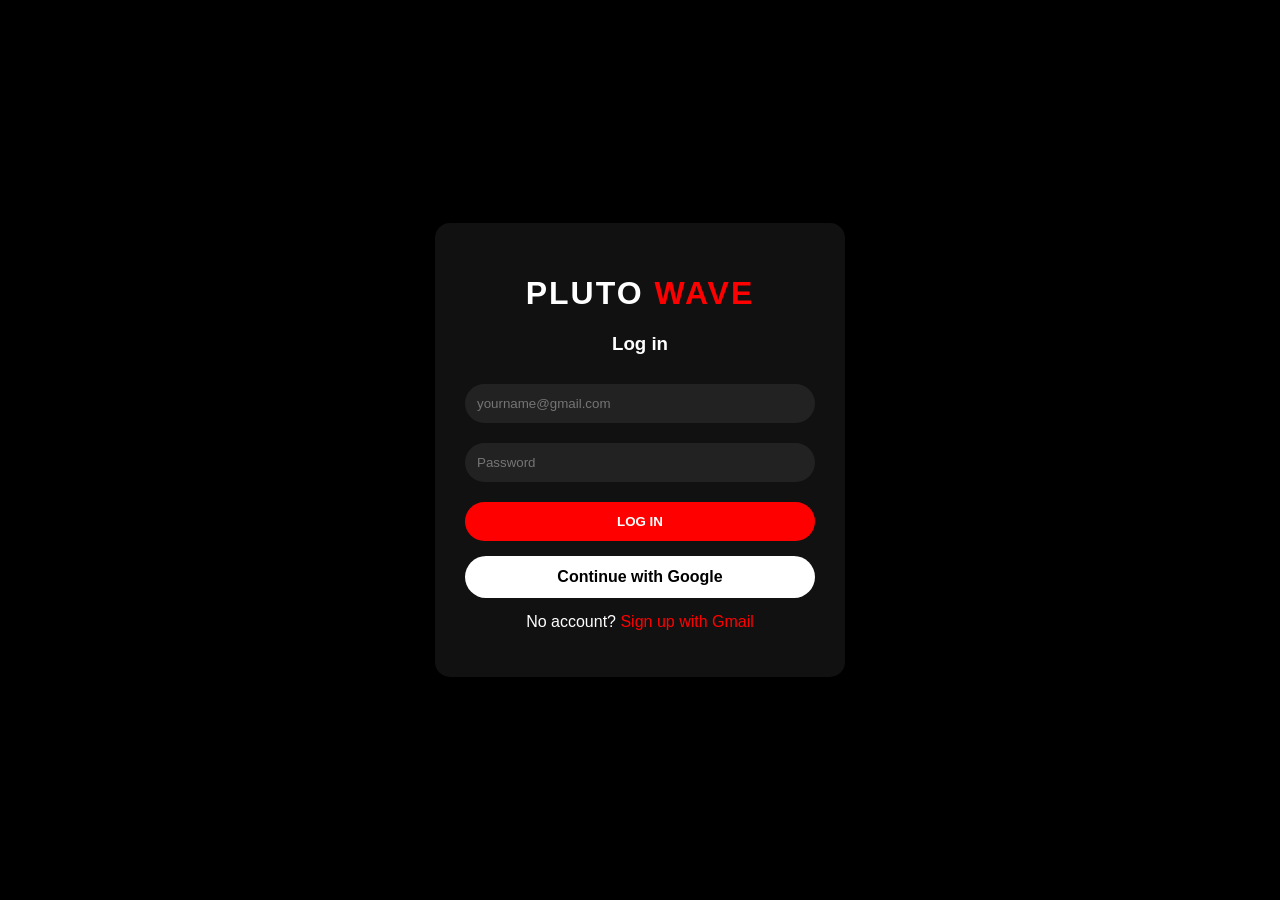
<file: templates/login.html>
<!DOCTYPE html>
<html>
<head>
<title>Login - PLUTO WAVE</title>
<meta name="viewport" content="width=device-width, initial-scale=1">
<style>
body{background:#000;color:#fff;font-family:Arial;display:flex;justify-content:center;align-items:center;height:100vh;margin:0}
.box{background:#111;padding:30px;border-radius:15px;width:90%;max-width:350px;text-align:center}
h1{letter-spacing:2px} h1 span{color:red}
input{width:100%;padding:12px;margin:10px 0;border-radius:25px;border:none;background:#222;color:#fff;box-sizing:border-box}
.btn{width:100%;padding:12px;background:red;color:white;border:none;border-radius:25px;font-weight:bold;cursor:pointer;margin-top:10px}
.google-btn{display:block;background:white;color:black;padding:12px;border-radius:25px;text-decoration:none;font-weight:bold;margin-top:15px}
a{color:red;text-decoration:none}
</style>
</head>
<body>
<div class="box">
<h1>PLUTO <span>WAVE</span></h1>
<h3>Log in</h3>
<form method="POST">
<input type="email" name="email" placeholder="yourname@gmail.com" required>
<input type="password" name="password" placeholder="Password" required>
<button class="btn" type="submit">LOG IN</button>
</form>
<a class="google-btn" href="/auth/google">Continue with Google</a>
<p style="margin-top:15px;">No account? <a href="/signup">Sign up with Gmail</a></p>
</div>
</body>
</html>
</file>
